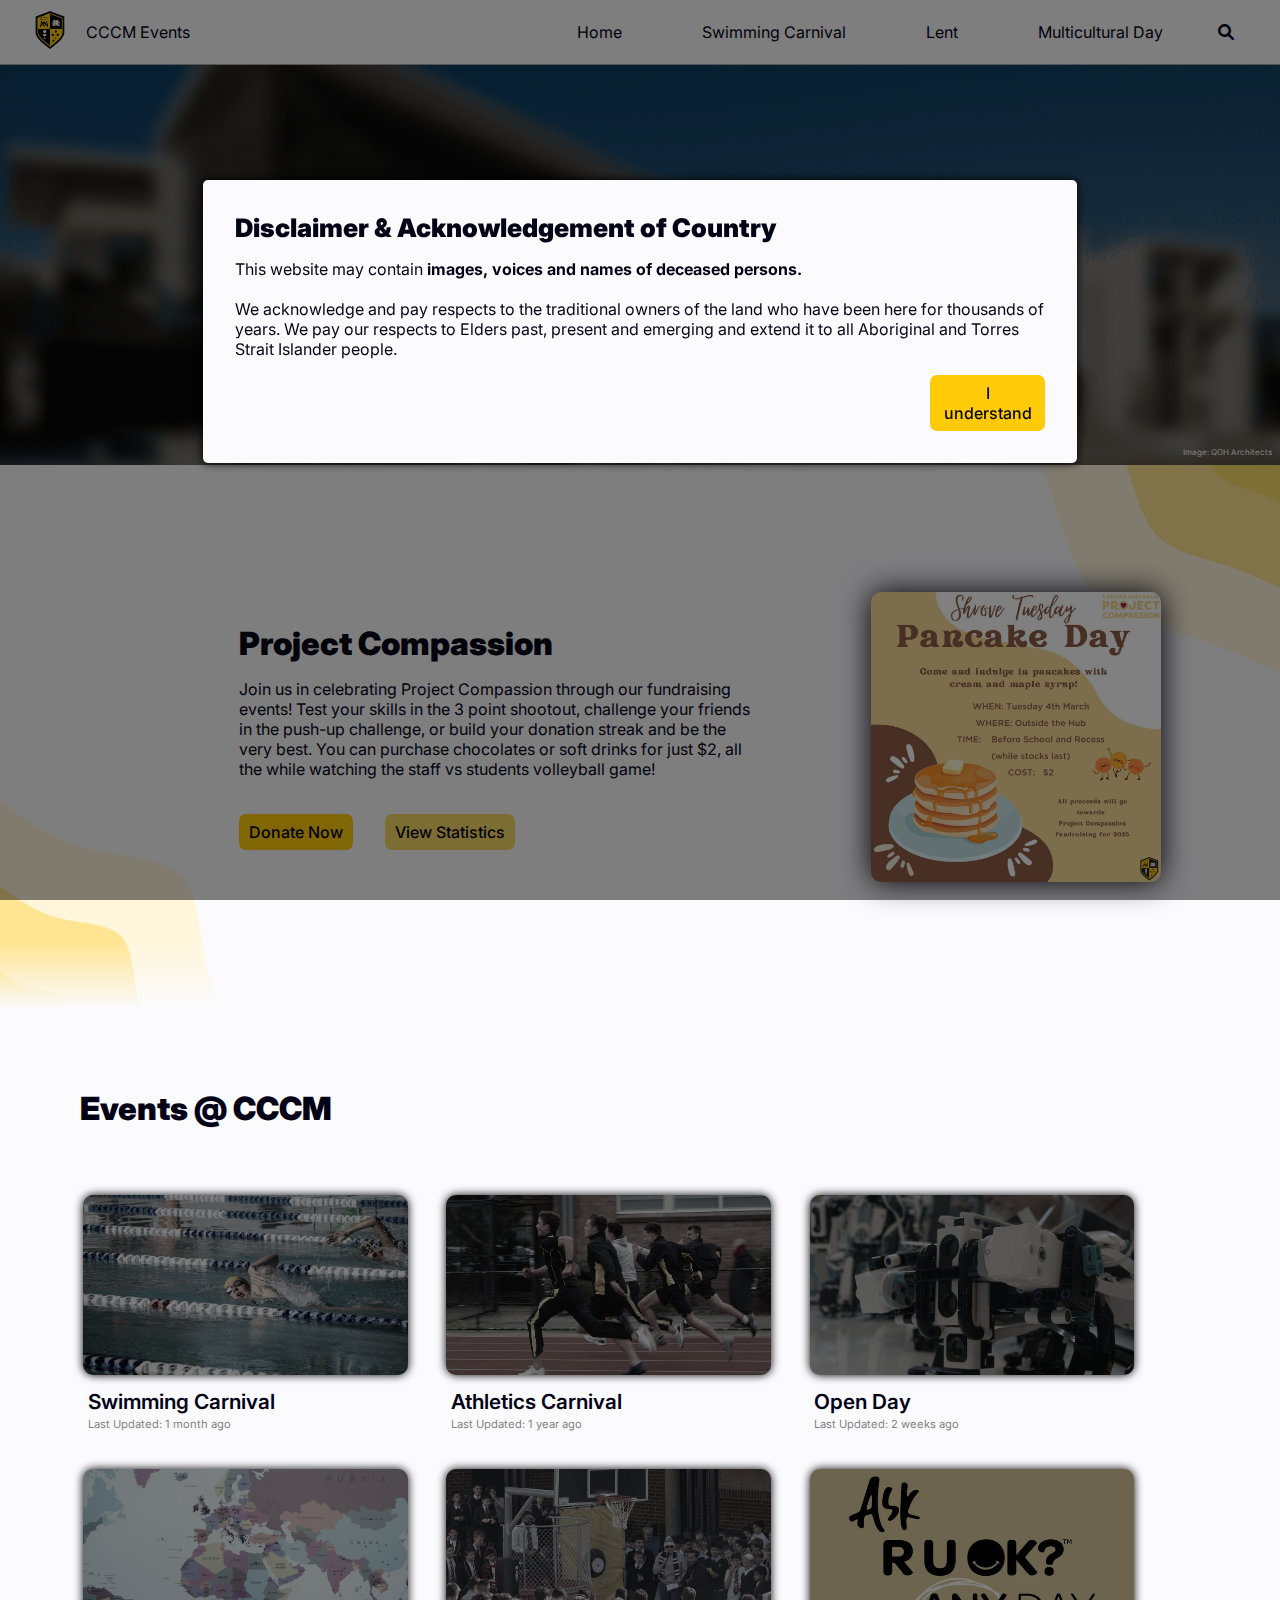
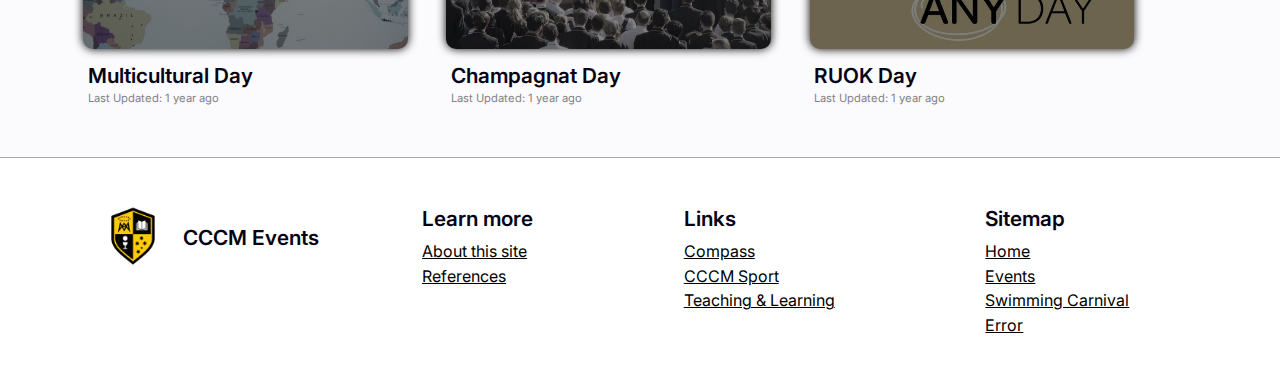
<file: index.html>
<!DOCTYPE html>
<html lang="en">
<head>
    <meta charset="UTF-8">
    <meta name="viewport" content="width=device-width, initial-scale=1.0">
    <title>CCCM Events</title>
    <link rel="stylesheet" href="style.css">
    <link rel="shortcut icon" href="assets/logo.png" type="image/x-icon" sizes="16px 16px">

    <link rel="preconnect" href="https://fonts.googleapis.com">
    <link rel="preconnect" href="https://fonts.gstatic.com" crossorigin>
    <link href="https://fonts.googleapis.com/css2?family=Inter:ital,opsz,wght@0,14..32,100..900;1,14..32,100..900&display=swap" rel="stylesheet">

    <link href="https://cdnjs.cloudflare.com/ajax/libs/font-awesome/6.0.0-beta3/css/all.min.css" rel="stylesheet">

    <script src="script.js"></script>
</head>
<body>
    <div id="popup_wrapper">
        <div id="popup">
            <span class="inter-header" style="font-size: 1.6em;">Disclaimer & Acknowledgement of Country</span>
            <p class="inter-regular">
                This website may contain <strong>images, voices and names of deceased persons.</strong>
                <br><br>
                We acknowledge and pay respects to
                the traditional owners of the land
                who have been here for thousands of
                years. We pay our respects to Elders
                past, present and emerging and
                extend it to all Aboriginal and Torres
                Strait Islander people.
            </p>
            <button onclick="hidePopup()" class="navButton heroAction small black inter-regular selected" id="popup_understand">I understand</button>
        </div>
    </div>


    <div class="navBar flex-middle">
        <div class="flex-middle">
            <a href="index.html"><img src="assets/logo.png" width="40" height="40" alt="CCCM Logo"></a>
            <span style="margin-left: 1em;">CCCM Events</span>
        </div>
        
        <div></div>
        
        <div class="flex-middle">
            <div class="navButton"><a href="index.html" class="black animateYellow">Home</a></div>
            
            <div class="navButton"><a href="swimming.html" class="black animateYellow">Swimming Carnival</a></div>

            <div class="navButton"><a href="error.html" class="black animateYellow">Lent</a></div>

            <div class="navButton"><a href="error.html" class="black animateYellow">Multicultural Day</a></div>
            
            <div class="navButton" style="margin-left: 0; margin-right: 0.7em"><a href="error.html"><i class="fa-solid fa-magnifying-glass black animateYellow"></i></a></div>
        </div>
    </div>

    <div class="titleScreen flex-middle flex-center" id="landing">
        <div class="titleScreenOverlay"><span class="inter-text" style="font-size: 0.5em; position: absolute; bottom: 0; right: 0; margin: 1em;">Image: QOH Architects</span></div>
        <span class="inter-header heroHeading top">Events at CCCM</span>
        <span class="inter-regular top" style="font-size: 0.8em;">Find statistics and participate with our school events, all in one place.</span>

        <a href="index.html#events" class="black top"><div class="navButton heroAction white">Explore</div></a>
    </div>

    <div class="section" id="caritas">
        <div class="sectionOverlay"></div>
        <div class="textCard">
            <span class="inter-header">Project Compassion</span>
            <p class="inter-regular">
                Join us in celebrating Project Compassion through our fundraising events! Test your skills in the 3 point shootout, challenge your friends in the push-up challenge, or build your donation streak and be the very best. You can purchase chocolates or soft drinks for just $2, all the while watching the staff vs students volleyball game!            </p>
            <div class="flex-middle" style="justify-content: flex-start;">
                <a href="error.html" class="black"><div class="navButton heroAction small">Donate Now</div></a>
                <a href="error.html" class="black"><div class="navButton heroAction small secondary">View Statistics</div></a>
            </div>
        </div>
    
        <img src="assets/caritas.jpg" alt="Shrove Tuesday Pancake Day Poster" width="290px" height="290px" class="dropShadow">
    </div>

    <div id="events">
        <div id="eventsHeader">
            <span class="inter-header">Events @ CCCM</span>
        </div>

        <div id="eventDisplay">

            <a href="swimming.html" class="black">
                <div class="eventCard">
                    <img src="assets/swimming.jpg" alt="Swimming Carnival Cover Image">
                    <div>
                        <span class="inter-semibold" id="cardHeader">Swimming Carnival</span>
                        <span class="inter-regular light" style="margin-top: 1%;">Last Updated: 1 month ago</span>
                    </div>
                </div>
            </a>

            <a href="error.html" class="black">
                <div class="eventCard">
                    <img src="assets/athletics.jpg" alt="Athletics Carnival Cover Image">
                    <div>
                        <span class="inter-semibold" id="cardHeader">Athletics Carnival</span>
                        <span class="inter-regular light" style="margin-top: 1%;">Last Updated: 1 year ago</span>
                    </div>
                </div>
            </a>

            <a href="error.html" class="black">
                <div class="eventCard">
                    <img src="assets/openday.jpg" alt="Open Day Cover Image">
                    <div>
                        <span class="inter-semibold" id="cardHeader">Open Day</span>
                        <span class="inter-regular light" style="margin-top: 1%;">Last Updated: 2 weeks ago</span>
                    </div>
                </div>
            </a>

            <a href="error.html" class="black">
                <div class="eventCard">
                    <img src="assets/multicultural.jpg" alt="Multicultural Day Cover Image">
                    <div>
                        <span class="inter-semibold" id="cardHeader">Multicultural Day</span>
                        <span class="inter-regular light" style="margin-top: 1%;">Last Updated: 1 year ago</span>
                    </div>
                </div>
            </a>

            <a href="error.html" class="black">
                <div class="eventCard">
                    <img src="assets/champagnat.jpg" alt="Champagnat Day Cover Image">
                    <div>
                        <span class="inter-semibold" id="cardHeader">Champagnat Day</span>
                        <span class="inter-regular light" style="margin-top: 1%;">Last Updated: 1 year ago</span>
                    </div>
                </div>
            </a>

            <a href="error.html" class="black">
                <div class="eventCard">
                    <img src="assets/ruok.jpg" alt="Are You Okay Day Cover Image">
                    <div>
                        <span class="inter-semibold" id="cardHeader">RUOK Day</span>
                        <span class="inter-regular light" style="margin-top: 1%;">Last Updated: 1 year ago</span>
                    </div>
                </div>
            </a>
    
        </div>
    
    </div>




    <div class="footer">
        <div class="flex-middle">
            <a href="index.html"><img src="assets/logo.png" width="60" height="60"></a>
            <span style="margin-left: 1em;" class="inter-semibold">CCCM Events</span>
        </div>
        <div class="footerSection">
            <span class="inter-semibold" style="margin-bottom: 0.5em;">Learn more</span>
            <a href="about.html" class="inter-regular">About this site</a>
            <a href="references.html" class="inter-regular">References</a>
        </div>
        <div class="footerSection">
            <span class="inter-semibold" style="margin-bottom: 0.5em;">Links</span>
            <a href="https://cccmaroubra-nsw.compass.education" target="_blank" rel="noopener noreferrer" class="inter-regular">Compass</a>
            <a href="https://sites.google.com/syd.catholic.edu.au/cccmsport/home" class="inter-regular" target="_blank" rel="noopener noreferrer">CCCM Sport</a>
            <a href="https://sites.google.com/syd.catholic.edu.au/cccpteachingandlearningsite/home" class="inter-regular" target="_blank" rel="noopener noreferrer">Teaching & Learning</a>
        </div>
        <div class="footerSection">
            <span class="inter-semibold" style="margin-bottom: 0.5em;">Sitemap</span>
            <a href="index.html" class="inter-regular">Home</a>
            <a href="index.html#events" class="inter-regular">Events</a>
            <a href="swimming.html" class="inter-regular">Swimming Carnival</a>
            <a href="error.html" class="inter-regular">Error</a>
        </div>
    </div>

</body>
</html>
</file>
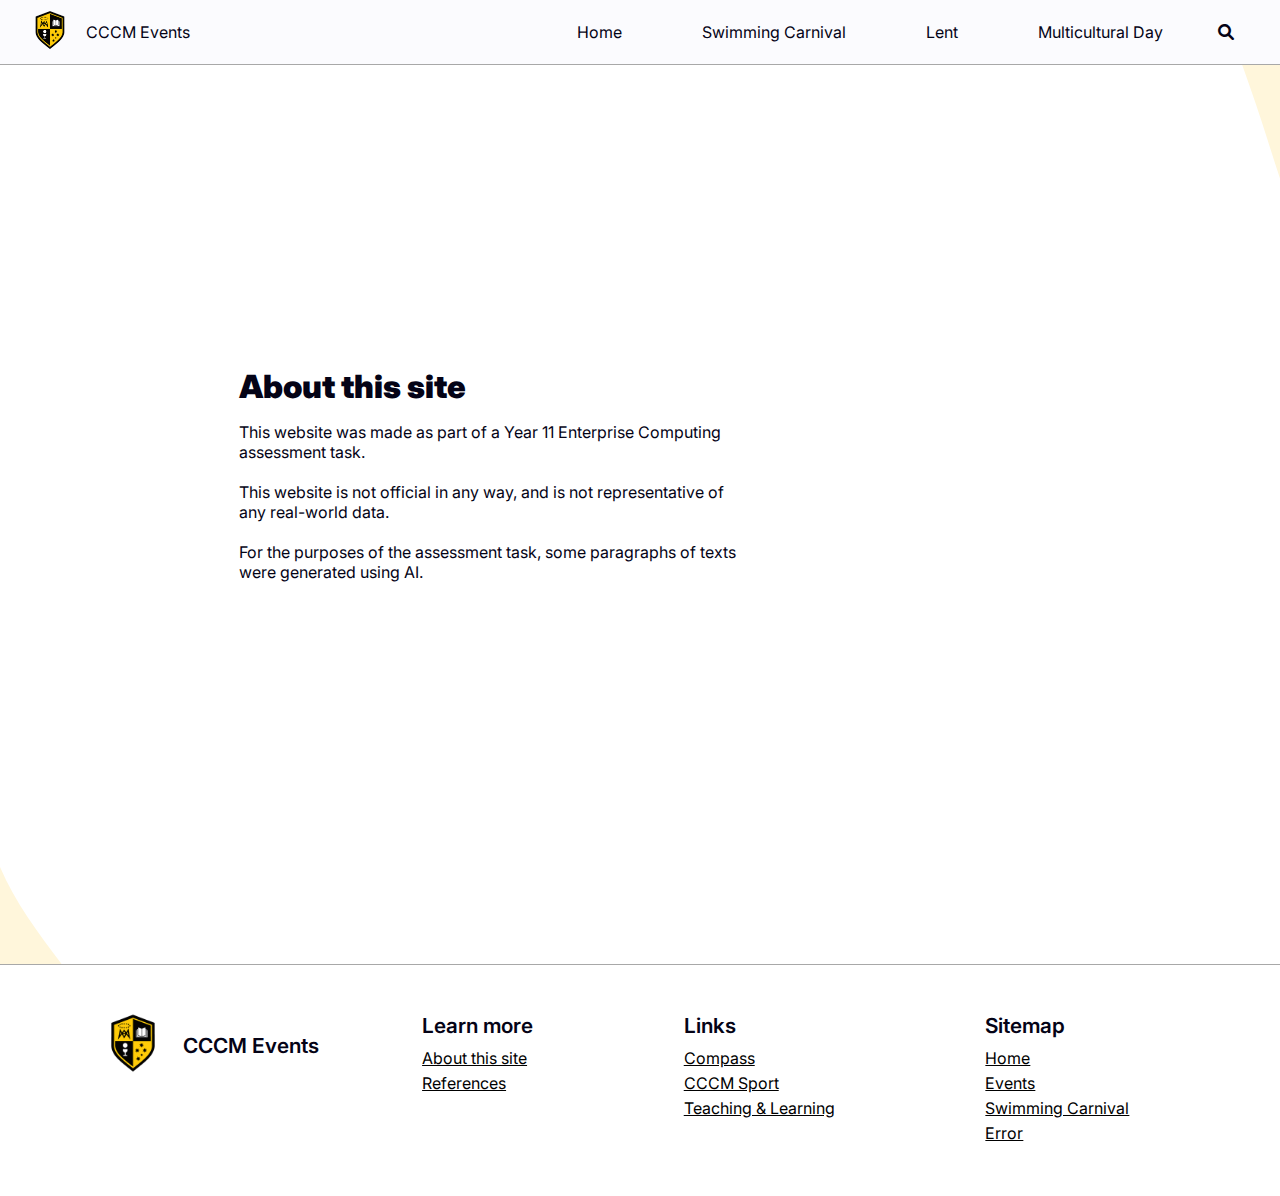
<file: about.html>
<!DOCTYPE html>
<html lang="en">
<head>
    <meta charset="UTF-8">
    <meta name="viewport" content="width=device-width, initial-scale=1.0">
    <title>CCCM Events</title>
    <link rel="stylesheet" href="style.css">
    <link rel="shortcut icon" href="assets/logo.png" type="image/x-icon" sizes="16px 16px">

    <link rel="preconnect" href="https://fonts.googleapis.com">
    <link rel="preconnect" href="https://fonts.gstatic.com" crossorigin>
    <link href="https://fonts.googleapis.com/css2?family=Inter:ital,opsz,wght@0,14..32,100..900;1,14..32,100..900&display=swap" rel="stylesheet">

    <link href="https://cdnjs.cloudflare.com/ajax/libs/font-awesome/6.0.0-beta3/css/all.min.css" rel="stylesheet">

    <script src="script.js"></script>
</head>
<body>
    <div class="navBar flex-middle">
        <div class="flex-middle">
            <a href="index.html"><img src="assets/logo.png" width="40" height="40"></a>
            <span style="margin-left: 1em;">CCCM Events</span>
        </div>
        
        <div></div>
        
        <div class="flex-middle">
            <div class="navButton"><a href="index.html" class="black animateYellow">Home</a></div>
            
            <div class="navButton"><a href="swimming.html" class="black animateYellow">Swimming Carnival</a></div>

            <div class="navButton"><a href="error.html" class="black animateYellow">Lent</a></div>

            <div class="navButton"><a href="error.html" class="black animateYellow">Multicultural Day</a></div>
            
            <div class="navButton" style="margin-left: 0; margin-right: 0.7em"><a href="error.html"><i class="fa-solid fa-magnifying-glass black animateYellow"></i></a></div>
        </div>
    </div>

    <div class="section" id="error">
        <div class="sectionOverlay"></div>
        <div class="textCard">
            <span class="inter-header">About this site</span>
            <p class="inter-regular"> 
                This website was made as part of a Year 11 Enterprise Computing assessment task. <br><br> This website is not official in any way, and is not representative of any real-world data.
                <br><br>
                For the purposes of the assessment task, some paragraphs of texts were generated using AI.
            </p>

        </div>
    
        <div style="width: 290px; height: 290px;"></div>
    </div>
    

    <div class="footer">
        <div class="flex-middle">
            <a href="index.html"><img src="assets/logo.png" width="60" height="60"></a>
            <span style="margin-left: 1em;" class="inter-semibold">CCCM Events</span>
        </div>
        <div class="footerSection">
            <span class="inter-semibold" style="margin-bottom: 0.5em;">Learn more</span>
            <a href="about.html" class="inter-regular">About this site</a>
            <a href="references.html" class="inter-regular">References</a>
        </div>
        <div class="footerSection">
            <span class="inter-semibold" style="margin-bottom: 0.5em;">Links</span>
            <a href="https://cccmaroubra-nsw.compass.education" target="_blank" rel="noopener noreferrer" class="inter-regular">Compass</a>
            <a href="https://sites.google.com/syd.catholic.edu.au/cccmsport/home" class="inter-regular" target="_blank" rel="noopener noreferrer">CCCM Sport</a>
            <a href="https://sites.google.com/syd.catholic.edu.au/cccpteachingandlearningsite/home" class="inter-regular" target="_blank" rel="noopener noreferrer">Teaching & Learning</a>
        </div>
        <div class="footerSection">
            <span class="inter-semibold" style="margin-bottom: 0.5em;">Sitemap</span>
            <a href="index.html" class="inter-regular">Home</a>
            <a href="index.html#events" class="inter-regular">Events</a>
            <a href="swimming.html" class="inter-regular">Swimming Carnival</a>
            <a href="error.html" class="inter-regular">Error</a>
        </div>
    </div>



</body>
</html>
</file>
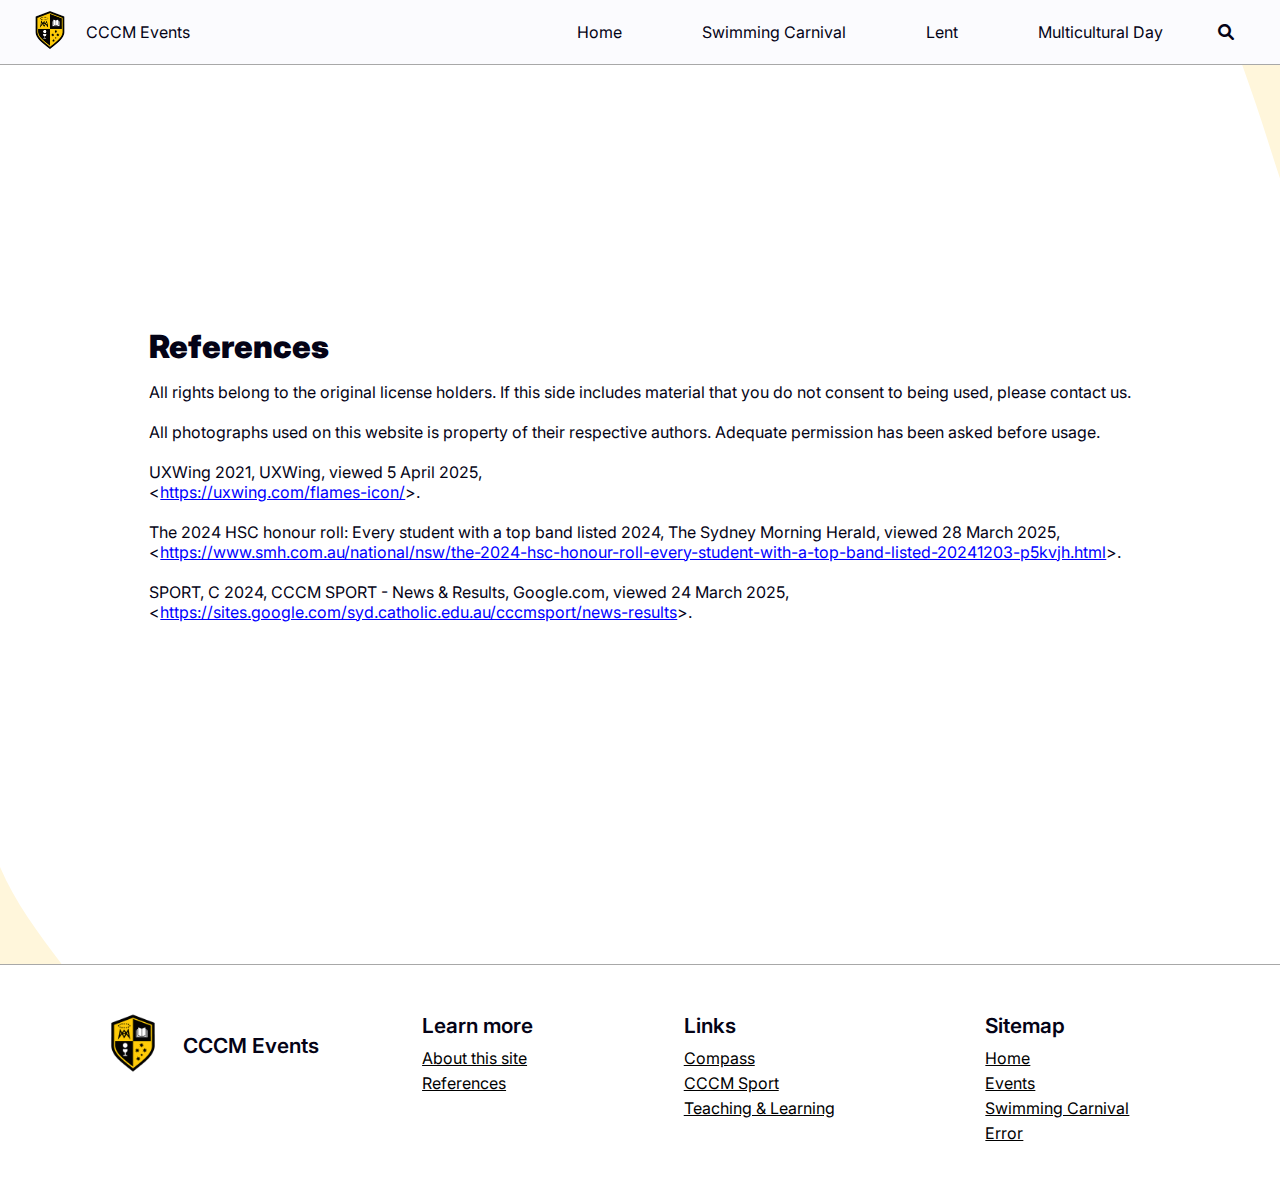
<file: references.html>
<!DOCTYPE html>
<html lang="en">
<head>
    <meta charset="UTF-8">
    <meta name="viewport" content="width=device-width, initial-scale=1.0">
    <title>CCCM Events</title>
    <link rel="stylesheet" href="style.css">
    <link rel="shortcut icon" href="assets/logo.png" type="image/x-icon" sizes="16px 16px">

    <link rel="preconnect" href="https://fonts.googleapis.com">
    <link rel="preconnect" href="https://fonts.gstatic.com" crossorigin>
    <link href="https://fonts.googleapis.com/css2?family=Inter:ital,opsz,wght@0,14..32,100..900;1,14..32,100..900&display=swap" rel="stylesheet">

    <link href="https://cdnjs.cloudflare.com/ajax/libs/font-awesome/6.0.0-beta3/css/all.min.css" rel="stylesheet">

    <script src="script.js"></script>
</head>
<body>
    <div class="navBar flex-middle">
        <div class="flex-middle">
            <a href="index.html"><img src="assets/logo.png" width="40" height="40"></a>
            <span style="margin-left: 1em;">CCCM Events</span>
        </div>
        
        <div></div>
        
        <div class="flex-middle">
            <div class="navButton"><a href="index.html" class="black animateYellow">Home</a></div>
            
            <div class="navButton"><a href="swimming.html" class="black animateYellow">Swimming Carnival</a></div>

            <div class="navButton"><a href="error.html" class="black animateYellow">Lent</a></div>

            <div class="navButton"><a href="error.html" class="black animateYellow">Multicultural Day</a></div>
            
            <div class="navButton" style="margin-left: 0; margin-right: 0.7em"><a href="error.html"><i class="fa-solid fa-magnifying-glass black animateYellow"></i></a></div>
        </div>
    </div>

    <div class="section" id="error">
        <div class="sectionOverlay"></div>
        <div class="textCard" style="width: 100% !important; max-width: 80vw;">
            <span class="inter-header">References</span>
            <p class="inter-regular" id="referencesPara">
                All rights belong to the original license holders. If this side includes material that you do not consent to being used, please contact us.<br><br>
                All photographs used on this website is property of their respective authors. Adequate permission has been asked before usage. <br><br> 

                UXWing 2021, UXWing, viewed 5 April 2025, <br>&lt;<a href="https://uxwing.com/flames-icon/" target="_blank" rel="noopener noreferrer">https://uxwing.com/flames-icon/</a>&gt;. <br><br>
                The 2024 HSC honour roll: Every student with a top band listed 2024, The Sydney Morning Herald, viewed 28 March 2025, &lt;<a href="https://www.smh.com.au/national/nsw/the-2024-hsc-honour-roll-every-student-with-a-top-band-listed-20241203-p5kvjh.html" target="_blank" rel="noopener noreferrer">https://www.smh.com.au/national/nsw/the-2024-hsc-honour-roll-every-student-with-a-top-band-listed-20241203-p5kvjh.html</a>&gt;. <br><br>
                SPORT, C 2024, CCCM SPORT - News & Results, Google.com, viewed 24 March 2025, &lt;<a href="https://sites.google.com/syd.catholic.edu.au/cccmsport/news-results" target="_blank" rel="noopener noreferrer">https://sites.google.com/syd.catholic.edu.au/cccmsport/news-results</a>&gt;.
            </p>
        </div>
    
    </div>



    <div class="footer">
        <div class="flex-middle">
            <a href="index.html"><img src="assets/logo.png" width="60" height="60"></a>
            <span style="margin-left: 1em;" class="inter-semibold">CCCM Events</span>
        </div>
        <div class="footerSection">
            <span class="inter-semibold" style="margin-bottom: 0.5em;">Learn more</span>
            <a href="about.html" class="inter-regular">About this site</a>
            <a href="references.html" class="inter-regular">References</a>
        </div>
        <div class="footerSection">
            <span class="inter-semibold" style="margin-bottom: 0.5em;">Links</span>
            <a href="https://cccmaroubra-nsw.compass.education" target="_blank" rel="noopener noreferrer" class="inter-regular">Compass</a>
            <a href="https://sites.google.com/syd.catholic.edu.au/cccmsport/home" class="inter-regular" target="_blank" rel="noopener noreferrer">CCCM Sport</a>
            <a href="https://sites.google.com/syd.catholic.edu.au/cccpteachingandlearningsite/home" class="inter-regular" target="_blank" rel="noopener noreferrer">Teaching & Learning</a>
        </div>
        <div class="footerSection">
            <span class="inter-semibold" style="margin-bottom: 0.5em;">Sitemap</span>
            <a href="index.html" class="inter-regular">Home</a>
            <a href="index.html#events" class="inter-regular">Events</a>
            <a href="swimming.html" class="inter-regular">Swimming Carnival</a>
            <a href="error.html" class="inter-regular">Error</a>
        </div>
    </div>

    
</body>
</html>
</file>
<file: style.css>
:root {
    --primary: #ffcb08;
    --secondary: #ffea9f;
    --accent: #f8da6a;
    --lightYellow: #fff1c0;

    --text: #040316;
    --secondText: #828282;
    --contrastText: #ffffff;
    --background: #fbfbfe;
}

/* Not finalised, poor colour code usage throughout document */
.darkMode {
    --primary: #c89f0d;
    --secondary: #e6d28a;
    --accent: #161616;
    --lightYellow: #383838;

    --text: #ffffff;
    --secondText: #fbfbfe;
    --contrastText: #ffffff;
    --background: #040316;
}

.darkMode {
    .dropShadow {
        filter: none;
    }
}


.inter-header {
    font-family: "Inter", sans-serif;
    font-optical-sizing: auto;
    font-weight: 900;
    font-style: normal;

    font-size: 2em;
}

.inter-semibold {
    font-family: "Inter", sans-serif;
    font-optical-sizing: auto;
    font-weight: 600;
    font-style: normal;

    font-size: 1.3em;
}

.inter-regular {
    font-family: "Inter", sans-serif;
    font-optical-sizing: auto;
    font-weight: 400;
    font-style: normal;

    font-size: 1em;
}

.inter-regular.light {
    color: var(--secondText);
    font-size: 0.7em;

}


html, body {
    margin: 0;
    padding: 0;

    scroll-behavior: smooth;

    color: var(--text);
    font-family: "Inter", sans-serif;

    background-color: var(--background);
}

p {
    margin-top: 1em;
    padding: 0;
}

.navBar {
    padding: 10px 30px; 

    background: var(--background);
    border-bottom: 1.5px solid #a8a8a8;

    position: fixed;
    top: 0;
    overflow: hidden;
    z-index: 999;
    width: 96.1dvw;
}

.flex-middle {
    display: flex;
    flex-direction: row;
    justify-content: space-between;
    align-items: center;
}

.flex-center {
    flex-direction: column;
    justify-content: center;
    align-content: center;
}

.navButton {
    margin: 0 25px;
    padding: 7px 15px;
    
    appearance: none;
    outline: none;
    border: none;
}

.animateYellow {
    transition-duration: 0.2s;
    color: var(--text);
}

.animateYellow:hover {
    transition-duration: 0.2s;
    color: var(--primary);
}

.action {
    background-color: var(--secondary);

    border: 2px solid var(--accent);
    border-radius: 5px;
    
    transition-duration: 0.3s;
    
}

.action:hover {
    background-color: var(--accent);
    transition-duration: 0.3s;
}

.heroAction {
    margin: 0;

    background-color: var(--primary);

    border-radius: 7px;
    
    font-size: 1.3em;
    text-align: center;
    
    margin-top: 1.2em;
    padding: 8px 25px;
    max-width: 115px;   
    
    transition-duration: 0.3s;
    
    cursor: pointer;
}

.heroAction.white:hover {
    background-color: var(--background);
    transition-duration: 0.3s;
}

.heroAction:hover {
    transition-duration: 0.3s;

    background-color: #ffe27b;
}

.heroAction.small {
    font-size: 1em;
    font-weight: 500;

    padding: 8px 10px;
    margin-right: 2em;
}

.heroAction.secondary {
    background-color: var(--accent);
    transition-duration: 0.3s;
}

.heroAction.secondary:hover {
    background-color: #fff0ba;
    transition-duration: 0.3s;
}


.black, a {
    text-decoration: none;
    color: var(--text);
}

.heroHeading {
    font-size: 4em;
}

.top {
    z-index: 100;
}

.titleScreen#landing {
    background-image: url(assets/title.png);
}

.titleScreen#swimming {
    background-image: url(assets/swimmingTitle.png);
}

.titleScreen {
    background-position: center;
    background-size: cover;

    height: 25em;

    color: var(--contrastText);

    margin-top: 65px;
}

.titleScreenOverlay {
    height: 25em;
    width: 100%;
    z-index: 1;
    position: absolute;
}

.section {
    background-color: var(--background);
    height: 30em;
    display: flex;
    flex-direction: row;
    align-items: center;
    justify-content: space-evenly;
    align-content: center;

    padding: 2em;
}

#swimmingYear {
    font-family: "Inter", sans-serif;
    color: var(--text);
    padding: 0.5em 3em 0.5em 1.2em;
    font-size: 1em;
    font-weight: 600;
    background-color: var(--accent);
    margin-left: 1em;
    border-radius: 8px;
    appearance: none;
    border: 1px solid #caced1;
    cursor: pointer;   
    border: none;
    outline: 0;
}

#swimmingYear option {
    background-color: var(--secondary);
    font-family: "Inter", sans-serif;
}



.blockSection {
    background-color: var(--background);
    padding: 3em;
    display: flex;
    flex-direction: column;
    align-items: center;
    justify-content: space-evenly;
    align-content: center;
}

#events {
    padding: 2em;
    background-color: var(--background);

    display: flex;
    flex-direction: column;
    justify-content: space-around;
    align-content: space-around;
}

#events div span.inter-header {
    margin-left: 1.5em;
}

.section#caritas {
    background-image: linear-gradient(180deg,#00000000, #00000000, #00000000, #00000000, #00000000, #00000000, #00000000, #00000000, var(--background)), url(assets/cardBg.png);
    background-position: center;
    background-repeat: no-repeat;
    background-size: cover;
}

.section.message {
    background-image: linear-gradient(180deg, var(--background), #00000000, #00000000, #00000000, #00000000, #00000000, #00000000, #00000000, var(--background)), url(assets/cardBg.png);
    background-position: center;
    background-repeat: no-repeat;
    background-size: cover;
}

.section#error {
    height: 100vh;
    overflow-y: hidden;
    background-image:url(assets/cardBg.svg);
    background-position: center;
    background-repeat: no-repeat;
    background-size: cover;
}


.textCard {
    /* background-color: var(--secondary); */
    margin: 2em 0;
    padding: 2em;
    border-radius: 12px;
    max-width: 40vw;
}


img {
    border-radius: 10px;
}

.dropShadow {
    filter: drop-shadow(0 0 15px);
}

.eventCard img {
    width: 20.3em;
    height: 180px;
    object-fit: cover;
    
    filter: brightness(50%) saturate(30%) drop-shadow(0px 0px 5px black);
    transition-duration: 1.8s;

}

.eventCard img:hover {
    filter: brightness(100%) saturate(100%) drop-shadow(0px 0px 6px var(--accent));
    transition-duration: 0.5s;
}

.eventCard:hover {
    color: var(--primary);
    transition-duration: 0.5s;
}

.eventCard::before {
    display: flex;
    flex-direction: column;
    align-items: flex-start;
    justify-content: center;
    align-content: space-around;
}

.eventCard {
    margin: 1.2em;
    color: var(--text);
    transition-duration: 1.8s;
}



.eventCard div {
    margin: 3% 1.5%;
    display: flex;
    flex-direction: column;
    align-items: flex-start;
    justify-content: center;
    align-content: space-between;
}

#eventDisplay {
    padding: 0 2em;

    display: flex;
    flex-direction: row;
    align-items: flex-start;
    justify-content: flex-start;
    align-content: flex-start;
    flex-wrap: wrap;
}

#eventsHeader {
    margin: 3em 0;
}

table, th, td {
    color: var(--text);
    border: none;
    border-collapse: collapse;
    padding: 1.3em 4em 1em;
    text-align: center;
}

table {
    width: 100vw;
}

tr:nth-child(even) {
    background-color: var(--lightYellow);
}

th {
    font-weight: 400;
    border-bottom: 2px solid black;
    user-select: none;
}

#swimmingTable_time {
    cursor: pointer;
}

#searchInput {
    width: 97%;
    height: 2.5em;
    border-radius: 5px;
    border: none;
    outline: none;
    appearance: none;

    font-family: "Inter";
    font-size: 1em;

    box-shadow: 0 0 1px var(--text);

    padding-left: 1em;
    
}

#searchCard {
    background-color: #fffae7;
    width: 60dvw;
    border-radius: 10px;
    min-height: 200px;

    display: flex;
    flex-direction: column;
    align-items: flex-start;
    justify-content: space-around;

    padding: 3em;

    box-shadow: 0 0 7px black;
}


.searchButton {
    appearance: none;
    outline: none;
    border: none;
    background-color: #ffe790;

    margin: 0px 1.5dvw !important;
    color: var(--secondText);

    cursor: pointer;
}

.searchButton:hover {
    background-color: #ffe587;
    color: black;
}

.searchButton.selected {
    background-color: var(--primary);
    color: black;
}

#categoryButtons {
    display: flex;
    flex-direction: row;
    justify-content: center;
    align-items: center;
    align-content: center;
    
    min-width: 100%;

    margin-top: 3em;
    margin-bottom: 0.5em;
}


#swimmingTableSection {
    padding: 1em;
    margin: 3em;
    margin-top: 0;

    max-height: 50dvh;
    overflow-y: auto;
    overflow-x: hidden;
}

#popup {
    position: fixed;
    background-color: var(--background);
    box-shadow: 0 0 10px black;
    top: 20%;
    left: 0;
    right: 0;

    margin: 0% auto;

    width: 90dvh;

    z-index: 99999;

    padding: 2em;

    border-radius: 5px;

}

#popup_wrapper {
    backdrop-filter: brightness(50%);
    width: 100dvw;
    height: 100dvh;

    top: 0;

    position: fixed;
    z-index: 99999;
}

.hide {
    opacity: 0;
    
    transition-duration: 0.5s;
}

#popup_understand {
    margin: 0 !important;

    appearance: none;
    outline: none;
    border: none;

    float: right;
}

#swimmingChart {
    padding: 0 10em;
}

#chartContrastToggle {
    max-width: 200px !important;
    background-color: #caced1;
    margin: 1em 0;
    margin-left: auto;
    font-size: 0.8em;
}

#chartContrastToggle:hover {
    background-color: #636363;
    color: white;
}

#indivPoints {
    background-color: #fffae7;
    width: 70dvw;
    border-radius: 10px;
    min-height: 15dvh;

    display: flex;
    flex-direction: row;
    align-items: center;
    justify-content: space-between;

    padding: 2em;

    box-shadow: 0 0 7px black;
}

#indivSearch {
    width: 97%;
    height: 2.5em;
    border-radius: 5px;
    border: none;
    outline: none;
    appearance: none;

    font-family: "Inter";
    font-size: 1em;

    box-shadow: 0 0 1px var(--text);

    padding-left: 1em;

    margin-top: 1em;
}

#pointsContributedTable {
    width: 100%;
    font-size: 0.9dvw;
}

.pointsTableData {
    color: var(--text);
    border: none;
    border-collapse: collapse;
    padding: 1em 2em 0.5em;
    text-align: center;
}

#pointsTableWrapper {
    margin: 0;
    background-color: var(--lightYellow);
    box-shadow: 0 0 5px black;
    padding: 2em !important;
    border-radius: 10px;

}


#pointsTop {
    background-color: var(--lightYellow);
    border-radius: 10px;
    width: 50%;

    padding: 2em;
    
    height: 69%;

    min-height: 59dvh;
    max-height: 60dvh;

    box-shadow: 0 0 5px black;
}

.pointsTableRow {
    background-color: var(--lightYellow) !important;
}

.rectangle {
    background-color: var(--primary);
    width: 10dvw;
    height: 10em;
    border-radius: 7px;
    margin: 0 1em;
    margin-top: 1em;
    display: flex;
    flex-direction: column;
    align-items: center;
    justify-content: flex-start;
    align-content: center;
    padding-top: 1em;
}

#pointsPodium {
    margin-top: auto;

    display: flex;
    flex-direction: row;
    align-items: flex-end;
}

#pointsSection {
    min-height: 80dvh;
    max-height: 80dvh;
}



.footer {
    padding: 3em;
    background-color: white;
    display: flex;
    flex-direction: row;
    align-items: flex-start;
    justify-content: space-evenly;
    align-content: center;

    border-top: 1.5px solid #a8a8a8;
}

.footerSection {
    display: flex;
    flex-direction: column;
    margin: 0 3em;
}

.footerSection a {
    text-decoration: underline;
    color: black;
    transition-duration: 0.4s;

    margin-bottom: 0.3em;
}

.footerSection a:hover {
    color: var(--primary);
    transition-duration: 0.4s;
}

#referencesPara a {
    text-decoration: underline;

    color: blue;
}
</file>
